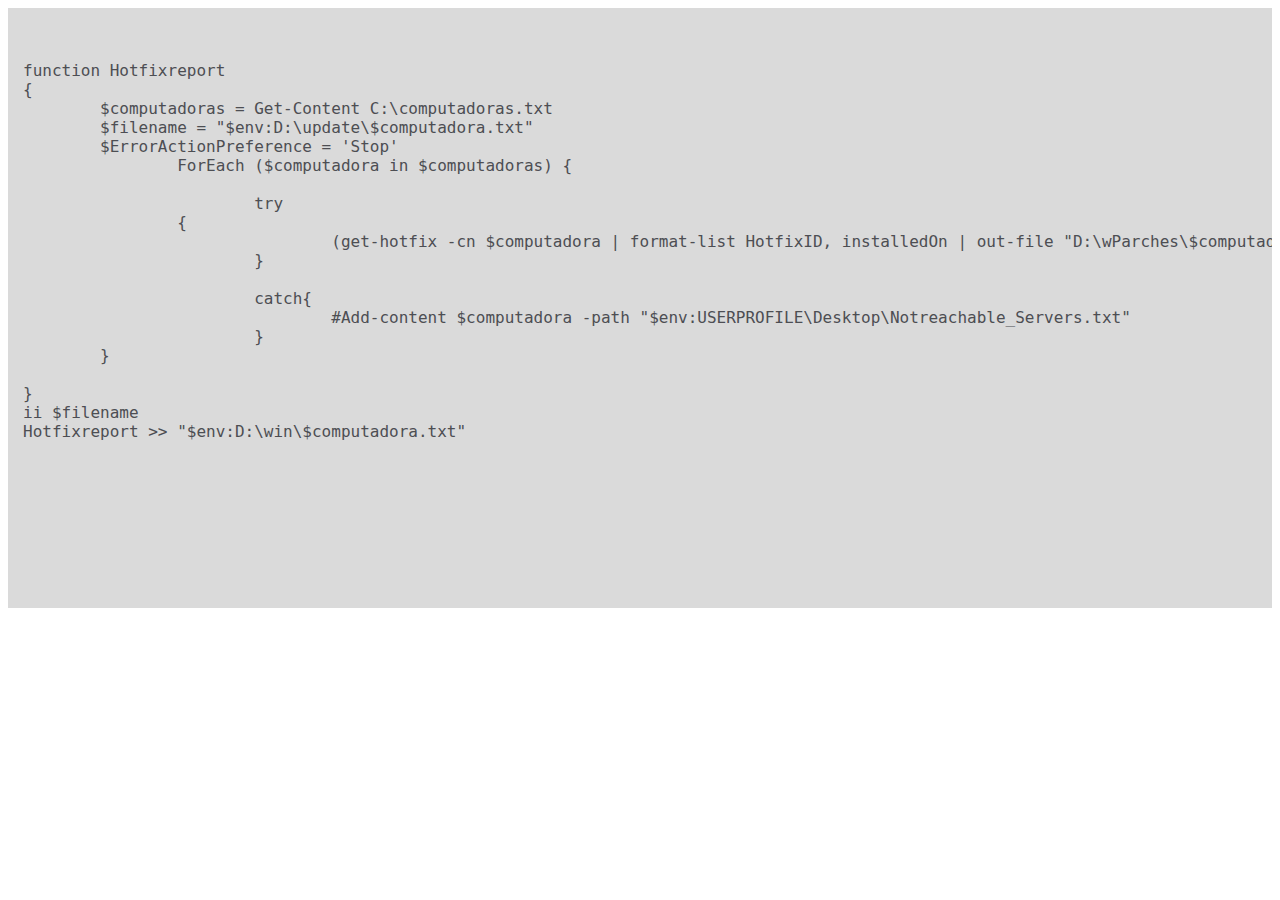
<file: inegi/templates/prueba.html>
<html>
<head>
	<meta charset="utf-8">
	<title>Prueba</title>
</head>
<body>
	<style type="text/css">
	pre.sintaxis{
		background: #DADADA;
	}

	pre.syntaxbox, pre.twopartsyntaxbox, pre[class*=language-] {
background: url(/media/redesign/img/blueprint-dark.png) top center #fafbfc;
border-left: 6px solid #558abb;
color: #4d4e53;
-moz-tab-size: 4;
tab-size: 4;
-moz-hyphens: none;
-webkit-hyphens: none;
-ms-hyphens: none;
hyphens: none;
}

pre {
font-size: 14px;
font-size: 1rem;
line-height: 19px;
border: 0;
background: #f4f7f8;
color: #4d4e53;
padding: 15px;
overflow: auto;
margin: 0 0 20px;
}

code, pre {
font-family: Consolas,Monaco,'Andale Mono',monospace;
}

pre.syntaxbox, pre.twopartsyntaxbox, pre[class*=language-] {
background: url(/media/redesign/img/blueprint-dark.png) top center #fafbfc;
border-left: 6px solid #558abb;
color: #4d4e53;
-moz-tab-size: 4;
tab-size: 4;
-moz-hyphens: none;
-webkit-hyphens: none;
-ms-hyphens: none;
hyphens: none;
}

	</style>
	<pre class="sintaxis">
		<code>

function Hotfixreport 
{ 
	$computadoras = Get-Content C:\computadoras.txt 
	$filename = "$env:D:\update\$computadora.txt"  
	$ErrorActionPreference = 'Stop'   
		ForEach ($computadora in $computadoras) {  
 
  			try  
    		{ 
 				(get-hotfix -cn $computadora | format-list HotfixID, installedOn | out-file "D:\wParches\$computadora.txt" ) 
 			} 

 			catch{ 
				#Add-content $computadora -path "$env:USERPROFILE\Desktop\Notreachable_Servers.txt"
			}  
	}
 
} 
ii $filename
Hotfixreport >> "$env:D:\win\$computadora.txt"




		</code>		


	</pre>
</body>
</html>
</file>
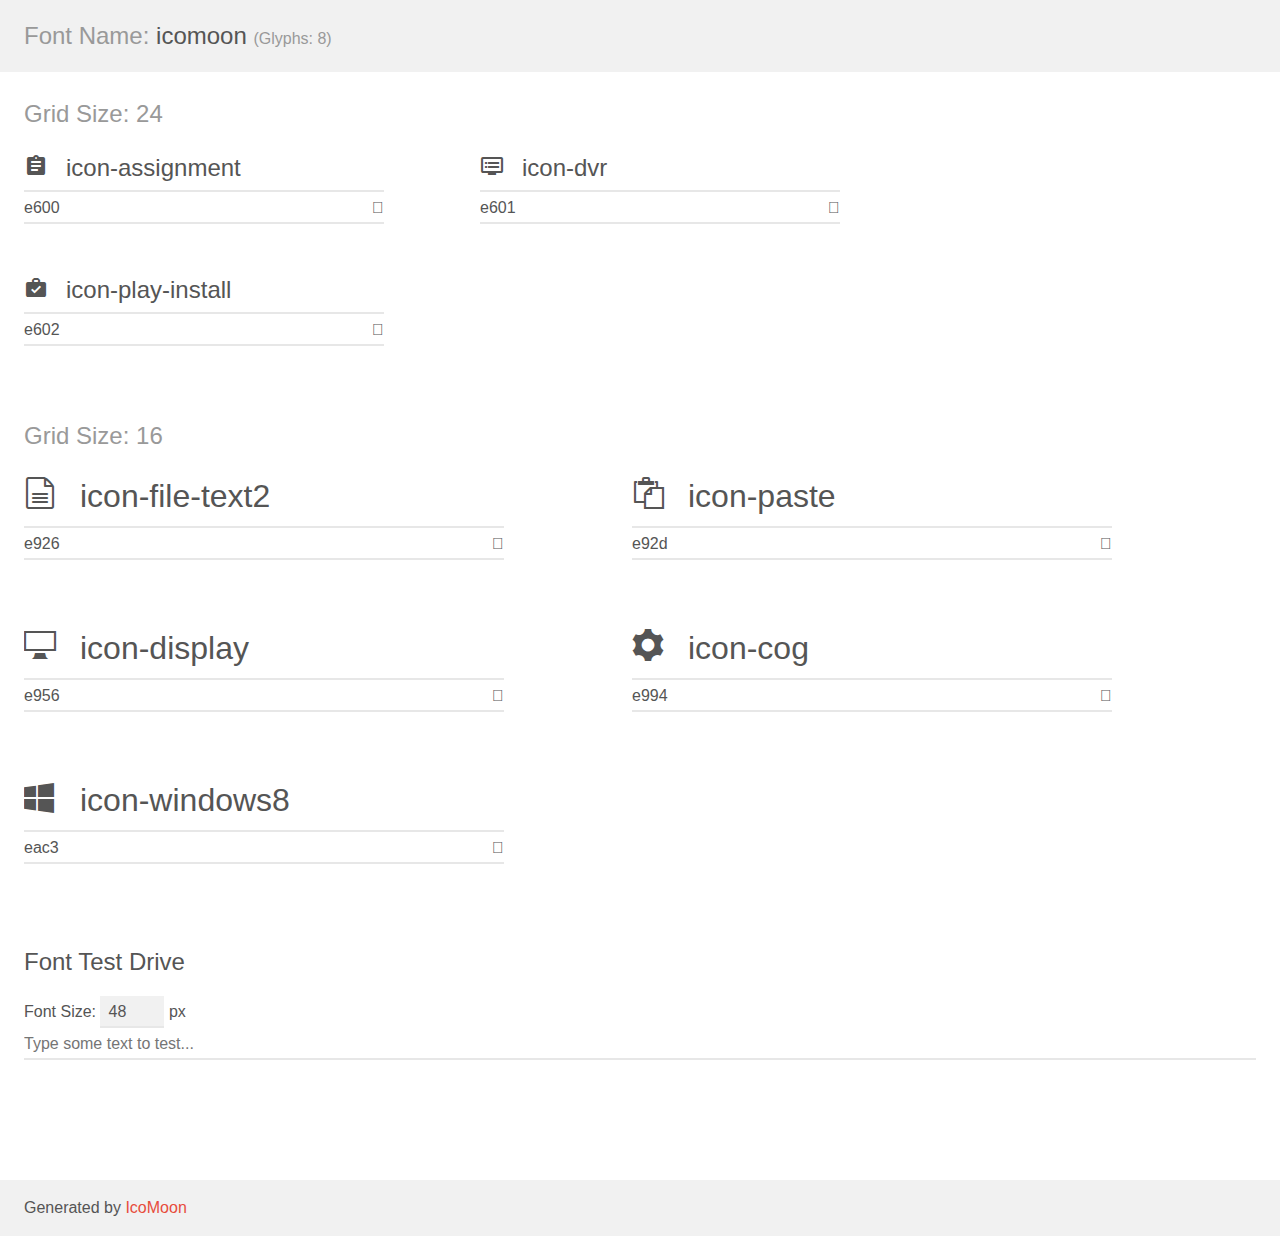
<file: inegi/static/recursos/inegi/demo.html>
<!doctype html>
<html>
<head>
	<meta charset="utf-8">
	<title>IcoMoon Demo</title>
	<meta name="description" content="An Icon Font Generated By IcoMoon.io">
	<meta name="viewport" content="width=device-width">
	<link rel="stylesheet" href="demo-files/demo.css">
	<link rel="stylesheet" href="style.css"></head>
<body>
	<div class="bgc1 clearfix">
		<h1 class="mhmm mvm"><span class="fgc1">Font Name:</span> icomoon <small class="fgc1">(Glyphs:&nbsp;8)</small></h1>
	</div>
	<div class="clearfix mhl ptl">
		<h1 class="mvm mtn fgc1">Grid Size: 24</h1>
		<div class="glyph fs1">
			<div class="clearfix bshadow0 pbs">
				<span class="icon-assignment">
				
				</span>
				<span class="mls"> icon-assignment</span>
			</div>
			<fieldset class="fs0 size1of1 clearfix hidden-false">
				<input type="text" readonly value="e600" class="unit size1of2" />
				<input type="text" maxlength="1" readonly value="&#xe600;" class="unitRight size1of2 talign-right" />
			</fieldset>
			<div class="fs0 bshadow0 clearfix hidden-true">
				<span class="unit pvs fgc1">liga: </span>
				<input type="text" readonly value="" class="liga unitRight" />
			</div>
		</div>
		<div class="glyph fs1">
			<div class="clearfix bshadow0 pbs">
				<span class="icon-dvr">
				
				</span>
				<span class="mls"> icon-dvr</span>
			</div>
			<fieldset class="fs0 size1of1 clearfix hidden-false">
				<input type="text" readonly value="e601" class="unit size1of2" />
				<input type="text" maxlength="1" readonly value="&#xe601;" class="unitRight size1of2 talign-right" />
			</fieldset>
			<div class="fs0 bshadow0 clearfix hidden-true">
				<span class="unit pvs fgc1">liga: </span>
				<input type="text" readonly value="" class="liga unitRight" />
			</div>
		</div>
		<div class="glyph fs1">
			<div class="clearfix bshadow0 pbs">
				<span class="icon-play-install">
				
				</span>
				<span class="mls"> icon-play-install</span>
			</div>
			<fieldset class="fs0 size1of1 clearfix hidden-false">
				<input type="text" readonly value="e602" class="unit size1of2" />
				<input type="text" maxlength="1" readonly value="&#xe602;" class="unitRight size1of2 talign-right" />
			</fieldset>
			<div class="fs0 bshadow0 clearfix hidden-true">
				<span class="unit pvs fgc1">liga: </span>
				<input type="text" readonly value="" class="liga unitRight" />
			</div>
		</div>
	</div>
	<div class="clearfix mhl ptl">
		<h1 class="mvm mtn fgc1">Grid Size: 16</h1>
		<div class="glyph fs2">
			<div class="clearfix bshadow0 pbs">
				<span class="icon-file-text2">
				
				</span>
				<span class="mls"> icon-file-text2</span>
			</div>
			<fieldset class="fs0 size1of1 clearfix hidden-false">
				<input type="text" readonly value="e926" class="unit size1of2" />
				<input type="text" maxlength="1" readonly value="&#xe926;" class="unitRight size1of2 talign-right" />
			</fieldset>
			<div class="fs0 bshadow0 clearfix hidden-true">
				<span class="unit pvs fgc1">liga: </span>
				<input type="text" readonly value="file-text2, file4" class="liga unitRight" />
			</div>
		</div>
		<div class="glyph fs2">
			<div class="clearfix bshadow0 pbs">
				<span class="icon-paste">
				
				</span>
				<span class="mls"> icon-paste</span>
			</div>
			<fieldset class="fs0 size1of1 clearfix hidden-false">
				<input type="text" readonly value="e92d" class="unit size1of2" />
				<input type="text" maxlength="1" readonly value="&#xe92d;" class="unitRight size1of2 talign-right" />
			</fieldset>
			<div class="fs0 bshadow0 clearfix hidden-true">
				<span class="unit pvs fgc1">liga: </span>
				<input type="text" readonly value="paste, clipboard-file" class="liga unitRight" />
			</div>
		</div>
		<div class="glyph fs2">
			<div class="clearfix bshadow0 pbs">
				<span class="icon-display">
				
				</span>
				<span class="mls"> icon-display</span>
			</div>
			<fieldset class="fs0 size1of1 clearfix hidden-false">
				<input type="text" readonly value="e956" class="unit size1of2" />
				<input type="text" maxlength="1" readonly value="&#xe956;" class="unitRight size1of2 talign-right" />
			</fieldset>
			<div class="fs0 bshadow0 clearfix hidden-true">
				<span class="unit pvs fgc1">liga: </span>
				<input type="text" readonly value="display, screen" class="liga unitRight" />
			</div>
		</div>
		<div class="glyph fs2">
			<div class="clearfix bshadow0 pbs">
				<span class="icon-cog">
				
				</span>
				<span class="mls"> icon-cog</span>
			</div>
			<fieldset class="fs0 size1of1 clearfix hidden-false">
				<input type="text" readonly value="e994" class="unit size1of2" />
				<input type="text" maxlength="1" readonly value="&#xe994;" class="unitRight size1of2 talign-right" />
			</fieldset>
			<div class="fs0 bshadow0 clearfix hidden-true">
				<span class="unit pvs fgc1">liga: </span>
				<input type="text" readonly value="cog, gear" class="liga unitRight" />
			</div>
		</div>
		<div class="glyph fs2">
			<div class="clearfix bshadow0 pbs">
				<span class="icon-windows8">
				
				</span>
				<span class="mls"> icon-windows8</span>
			</div>
			<fieldset class="fs0 size1of1 clearfix hidden-false">
				<input type="text" readonly value="eac3" class="unit size1of2" />
				<input type="text" maxlength="1" readonly value="&#xeac3;" class="unitRight size1of2 talign-right" />
			</fieldset>
			<div class="fs0 bshadow0 clearfix hidden-true">
				<span class="unit pvs fgc1">liga: </span>
				<input type="text" readonly value="windows8, brand58" class="liga unitRight" />
			</div>
		</div>
	</div>

	<!--[if gt IE 8]><!-->
	<div class="mhl clearfix mbl">
		<h1>Font Test Drive</h1>
		<label>
			Font Size: <input id="fontSize" type="number" class="textbox0 mbm"
			min="8" value="48" />
			px
		</label>
		<input id="testText" type="text" class="phl size1of1 mvl"
		placeholder="Type some text to test..." value=""/>
		</label>
		<div id="testDrive" class="icon-">&nbsp;
		</div>
	</div>
	<!--<![endif]-->
	<div class="bgc1 clearfix">
		<p class="mhl">Generated by <a href="https://icomoon.io/app">IcoMoon</a></p>
	</div>

	<script src="demo-files/demo.js"></script>
</body>
</html>
</file>
<file: inegi/static/recursos/inegi/demo-files/demo.css>
body {
	padding: 0;
	margin: 0;
	font-family: sans-serif;
	font-size: 1em;
	line-height: 1.5;
	color: #555;
	background: #fff;
}
h1 {
	font-size: 1.5em;
	font-weight: normal;
}
small {
	font-size: .66666667em;
}
a {
	color: #e74c3c;
	text-decoration: none;
}
a:hover, a:focus {
	box-shadow: 0 1px #e74c3c;
}
.bshadow0, input {
	box-shadow: inset 0 -2px #e7e7e7;
}
input:hover {
	box-shadow: inset 0 -2px #ccc;
}
input, fieldset {
	font-size: 1em;
	margin: 0;
	padding: 0;
	border: 0;
}
input {
	color: inherit;
	line-height: 1.5;
	height: 1.5em;
	padding: .25em 0;
}
input:focus {
	outline: none;
	box-shadow: inset 0 -2px #449fdb;
}
.glyph {
	font-size: 16px;
	width: 15em;
	padding-bottom: 1em;
	margin-right: 4em;
	margin-bottom: 1em;
	float: left;
	overflow: hidden;
}
.liga {
	width: 80%;
	width: calc(100% - 2.5em);
}
.talign-right {
	text-align: right;
}
.talign-center {
	text-align: center;
}
.bgc1 {
	background: #f1f1f1;
}
.fgc1 {
	color: #999;
}
.fgc0 {
	color: #000;
}
p {
	margin-top: 1em;
	margin-bottom: 1em;
}
.mvm {
	margin-top: .75em;
	margin-bottom: .75em;
}
.mtn {
	margin-top: 0;
}
.mtl, .mal {
	margin-top: 1.5em;
}
.mbl, .mal {
	margin-bottom: 1.5em;
}
.mal, .mhl {
	margin-left: 1.5em;
	margin-right: 1.5em;
}
.mhmm {
	margin-left: 1em;
	margin-right: 1em;
}
.mls {
	margin-left: .25em;
}
.ptl {
	padding-top: 1.5em;
}
.pbs, .pvs {
	padding-bottom: .25em;
}
.pvs, .pts {
	padding-top: .25em;
}
.unit {
	float: left;
}
.unitRight {
	float: right;
}
.size1of2 {
	width: 50%;
}
.size1of1 {
	width: 100%;
}
.clearfix:before, .clearfix:after {
	content: " ";
	display: table;
}
.clearfix:after {
	clear: both;
}
.hidden-true {
	display: none;
}
.textbox0 {
	width: 3em;
	background: #f1f1f1;
	padding: .25em .5em;
	line-height: 1.5;
	height: 1.5em;
}
#testDrive {
	display: block;
	padding-top: 24px;
	line-height: 1.5;
}
.fs0 {
	font-size: 16px;
}
.fs1 {
	font-size: 24px;
}
.fs2 {
	font-size: 32px;
}
</file>
<file: inegi/static/recursos/inegi/style.css>
@font-face {
	font-family: 'icomoon';
	src:url('fonts/icomoon.eot?oktb8o');
	src:url('fonts/icomoon.eot?#iefixoktb8o') format('embedded-opentype'),
		url('fonts/icomoon.woff?oktb8o') format('woff'),
		url('fonts/icomoon.ttf?oktb8o') format('truetype'),
		url('fonts/icomoon.svg?oktb8o#icomoon') format('svg');
	font-weight: normal;
	font-style: normal;
}

[class^="icon-"], [class*=" icon-"] {
	font-family: 'icomoon';
	speak: none;
	font-style: normal;
	font-weight: normal;
	font-variant: normal;
	text-transform: none;
	line-height: 1;

	/* Better Font Rendering =========== */
	-webkit-font-smoothing: antialiased;
	-moz-osx-font-smoothing: grayscale;
}

.icon-assignment:before {
	content: "\e600";
}

.icon-dvr:before {
	content: "\e601";
}

.icon-play-install:before {
	content: "\e602";
}

.icon-file-text2:before {
	content: "\e926";
}

.icon-paste:before {
	content: "\e92d";
}

.icon-display:before {
	content: "\e956";
}

.icon-cog:before {
	content: "\e994";
}

.icon-windows8:before {
	content: "\eac3";
}
</file>
